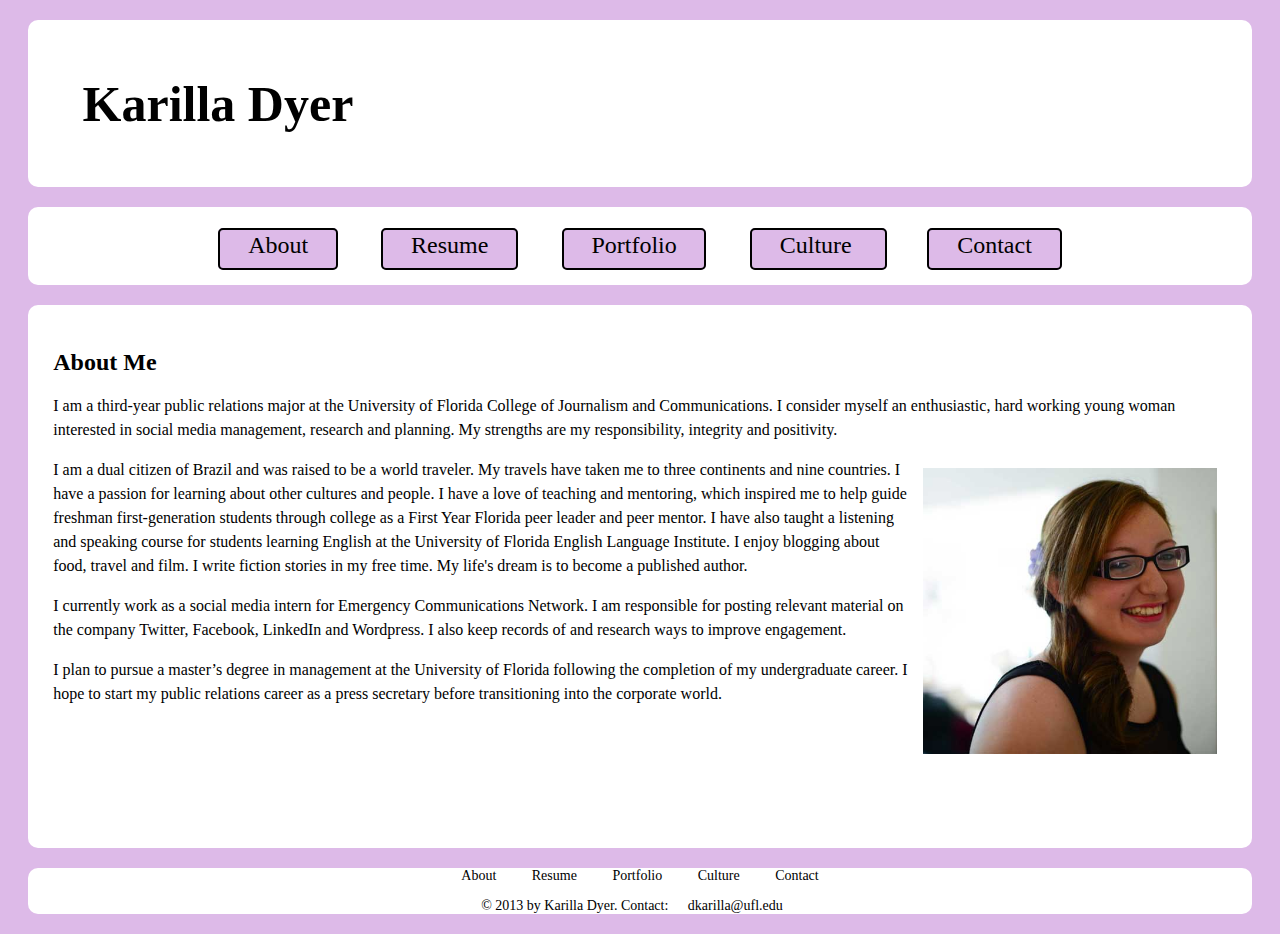
<file: index.html>
<!DOCTYPE html>
<html>
    <head>
        <title>Karilla Dyer</title>
        <meta charset="utf-8" />
        <link rel="stylesheet" href="css/index.css"/>
    </head>
    <body>
        <header>
            <h1>Karilla Dyer</h1>
        </header>
        <nav>
            <span><a href= "index.html">About</a></span>
            <span><a href= "resume.html"> Resume</a></span>
           <span><a href= "portfolio.html">Portfolio</a></span>
            <span><a href= "brazilianfood.html"> Culture </a></span>
            <span><a href= "contact.html"> Contact</a></span>
            
    
        </nav>
        
        <article>
            <h2>About Me</h2>
            <p>I am a third-year public relations major at the University of Florida College of Journalism and Communications. I consider myself an enthusiastic, hard working young woman interested in social media management, research and planning. My strengths are my responsibility, integrity and positivity.</p>
        <p><img src="img/karilla.jpg" width="25%" title="you got it, dude" alt="Karilla Dyer" /></p>
            <p>I am a dual citizen of Brazil and was raised to be a world traveler. My travels have taken me to three continents and nine countries. I have a passion for learning about other cultures and people. I have a love of teaching and mentoring, which inspired me to help guide freshman first-generation students through college as a First Year Florida peer leader and peer mentor. I have also taught a listening and speaking course for students learning English at the University of Florida English Language Institute. I enjoy blogging about food, travel and film. I write fiction stories in my free time. My life's dream is to become a published author. </p>
            <p>I currently work as a social media intern for Emergency Communications Network. I am responsible for posting relevant material on the company Twitter, Facebook, LinkedIn and Wordpress. I also keep records of and research ways to improve engagement.</p>
            <p>I plan to pursue a master’s degree in management at the University of Florida following the completion of my undergraduate career. I hope to start my public relations career as a press secretary before transitioning into the corporate world. </p>
        </article>
        <footer>
            
            <a href= "index.html">About</a>
            <a href= "resume.html"> Resume</a>
            <a href= "portfolio.html">Portfolio</a>
            <a href= "brazilianfood.html"> Culture</a>
            <a href= "contact.html"> Contact</a>
            
       
           <p class="footer">&copy; 2013 by Karilla Dyer. 
Contact: <a href="mailto:dkarilla@ufl.edu">
dkarilla@ufl.edu</a></p>
            
        
          
        </footer>
    </body>
</html>
</file>
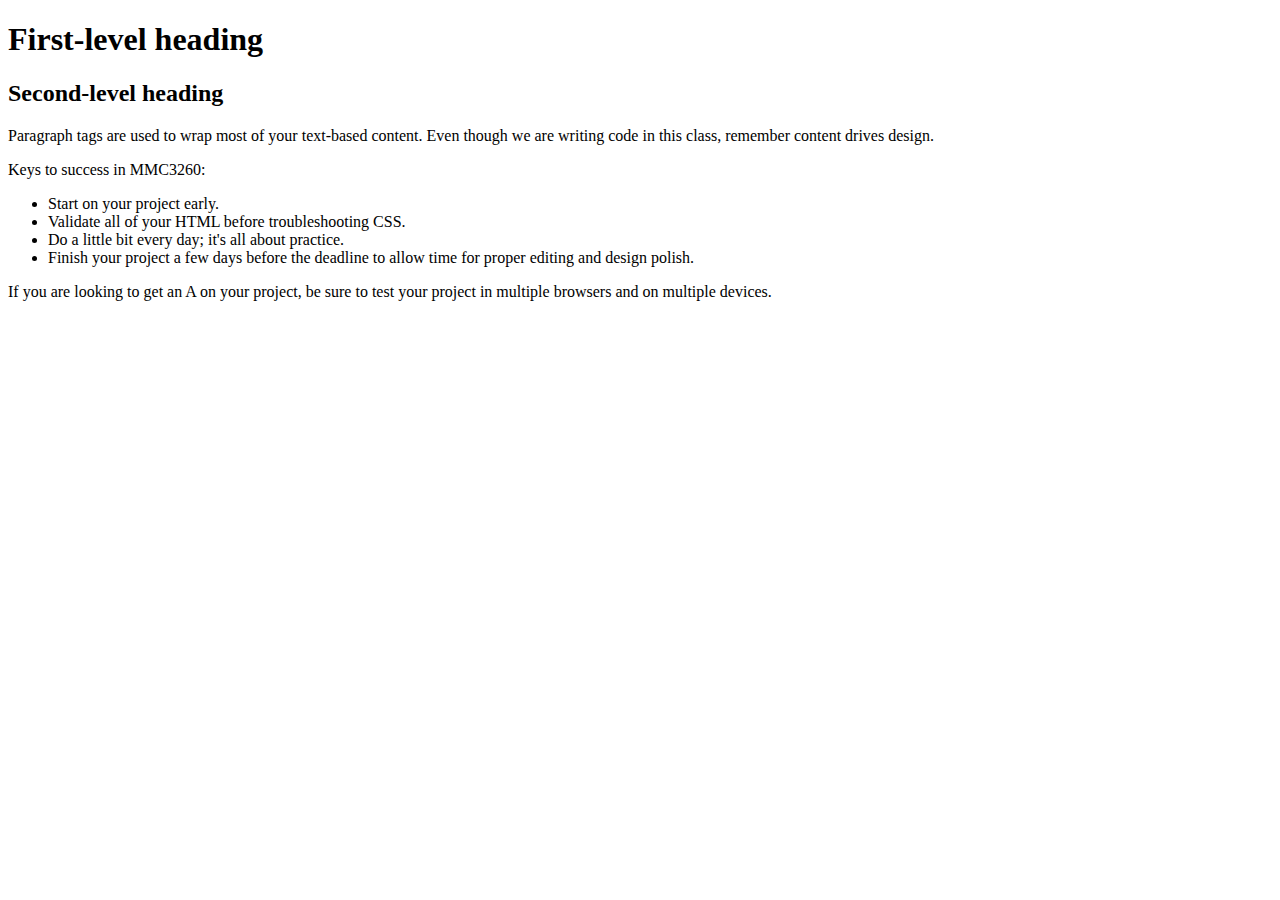
<file: 1-html-quick-fix.html>
<!DOCTYPE html>
<html>

    <head>
        <title>Exercise 1: HTML quick fix</title>
        <meta charset="UTF-8">
    </head>

    <body>
        <h1>First-level heading</h1>
        <h2>Second-level heading</h2>
        <p>Paragraph tags are used to wrap most of your text-based content. Even though we are writing code in this class, remember content drives design.
        <p>Keys to success in MMC3260:</p>
        <ul>
            <li>Start on your project early.</li>
            <li>Validate all of your HTML before troubleshooting CSS.</li>
            <li>Do a little bit every day; it's all about practice.</li>
            <li>Finish your project a few days before the deadline to allow time for proper editing and design polish.</li>
        </ul>
        <p>If you are looking to get an A on your project, be sure to test your project in multiple browsers and on multiple devices.</p>
    </body>

</html>
</file>
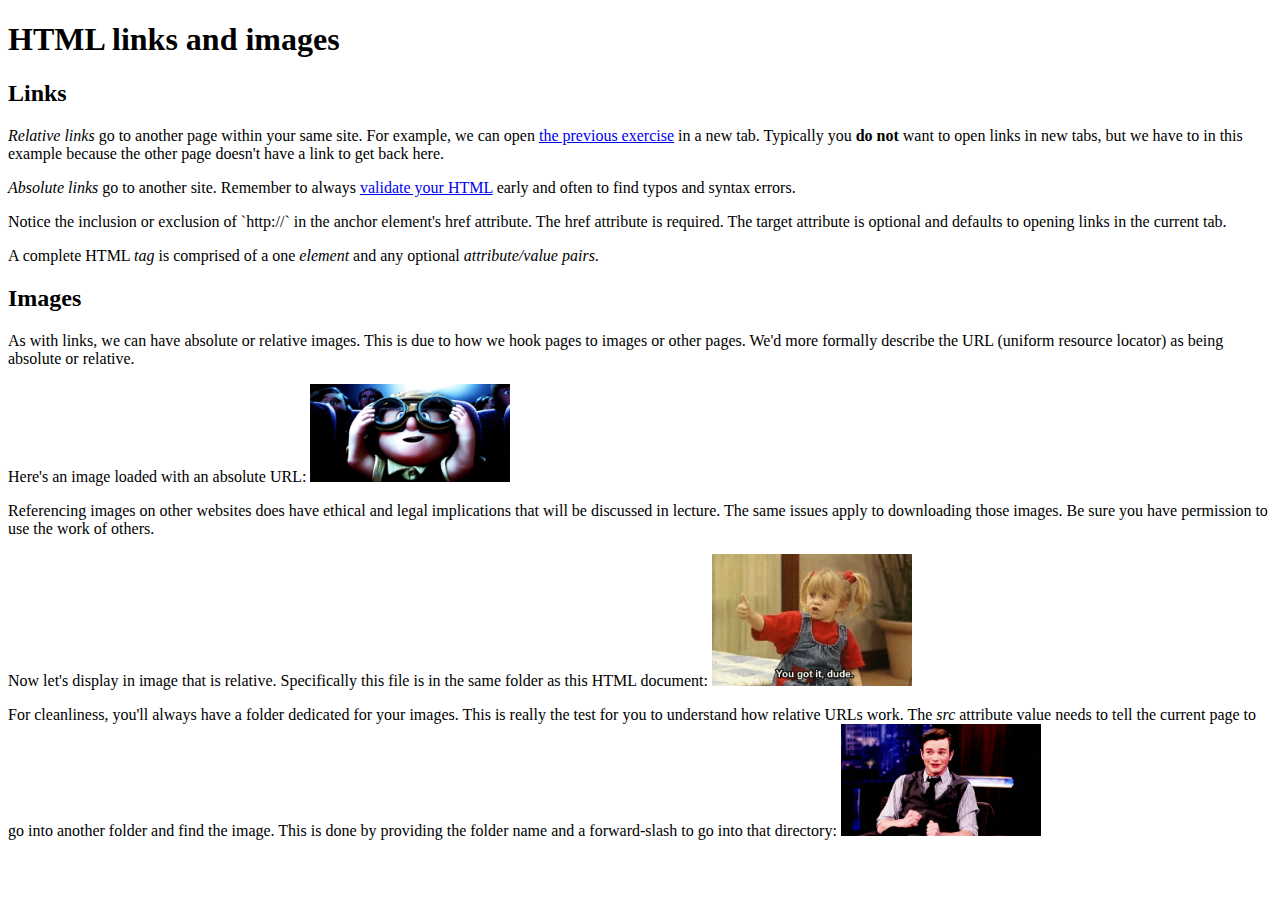
<file: 2-html-links-and-images.html>
<!DOCTYPE html>
<html>

    <head>
        <title>Exercise 2: HTML links and images</title>
        <meta charset="UTF-8">
    </head>

    <body>

        <!-- This is an HTML comment and will not be displayed. -->
        <h1>HTML links and images</h1>
        
        <!-- Use comments to remind yourself of what you did and why. -->
        <h2>Links</h2>
        <p><em>Relative links</em> go to another page within your same site. For example, we can open <a href="http://1-html-quick-fix.html" target="_blank">the previous exercise</a> in a new tab. Typically you <strong>do not</strong> want to open links in new tabs, but we have to in this example because the other page doesn't have a link to get back here.</p>
        <p><em>Absolute links</em> go to another site. Remember to always <a href="http://validator.w3.org/#validate_by_input" target="_blank">validate your HTML</a> early and often to find typos and syntax errors.</p>
        <p>Notice the inclusion or exclusion of `http://` in the anchor element's href attribute. The href attribute is required. The target attribute is optional and defaults to opening links in the current tab.</p>
        <p>A complete HTML <em>tag</em> is comprised of a one <em>element</em> and any optional <em>attribute/value pairs</em>.</p>

        <!-- Tabs and linebreaks are ignored, so used them to make your code more readable.-->
        <h2>Images</h2>
        <p>As with links, we can have absolute or relative images. This is due to how we hook pages to images or other pages. We'd more formally describe the URL (uniform resource locator) as being absolute or relative.</p>
        <p>Here's an image loaded with an absolute URL: <img src="img/thumbsup.gif" width="200" title="thumb's up" alt="thumb's up" /></p>
        <p>Referencing images on other websites does have ethical and legal implications that will be discussed in lecture. The same issues apply to downloading those images. Be sure you have permission to use the work of others.</p>
        <p>Now let's display in image that is relative. Specifically this file is in the same folder as this HTML document: <img src="img/dude.jpg" width="200" title="you got it, dude" alt="you got it, dude" /></p>
        <p>For cleanliness, you'll always have a folder dedicated for your images. This is really the test for you to understand how relative URLs work. The <em>src</em> attribute value needs to tell the current page to go into another folder and find the image. This is done by providing the folder name and a forward-slash to go into that directory: <img src="img/yay.gif" width="200" title="yay" alt="yay" /></p>

    </body>

</html>
</file>
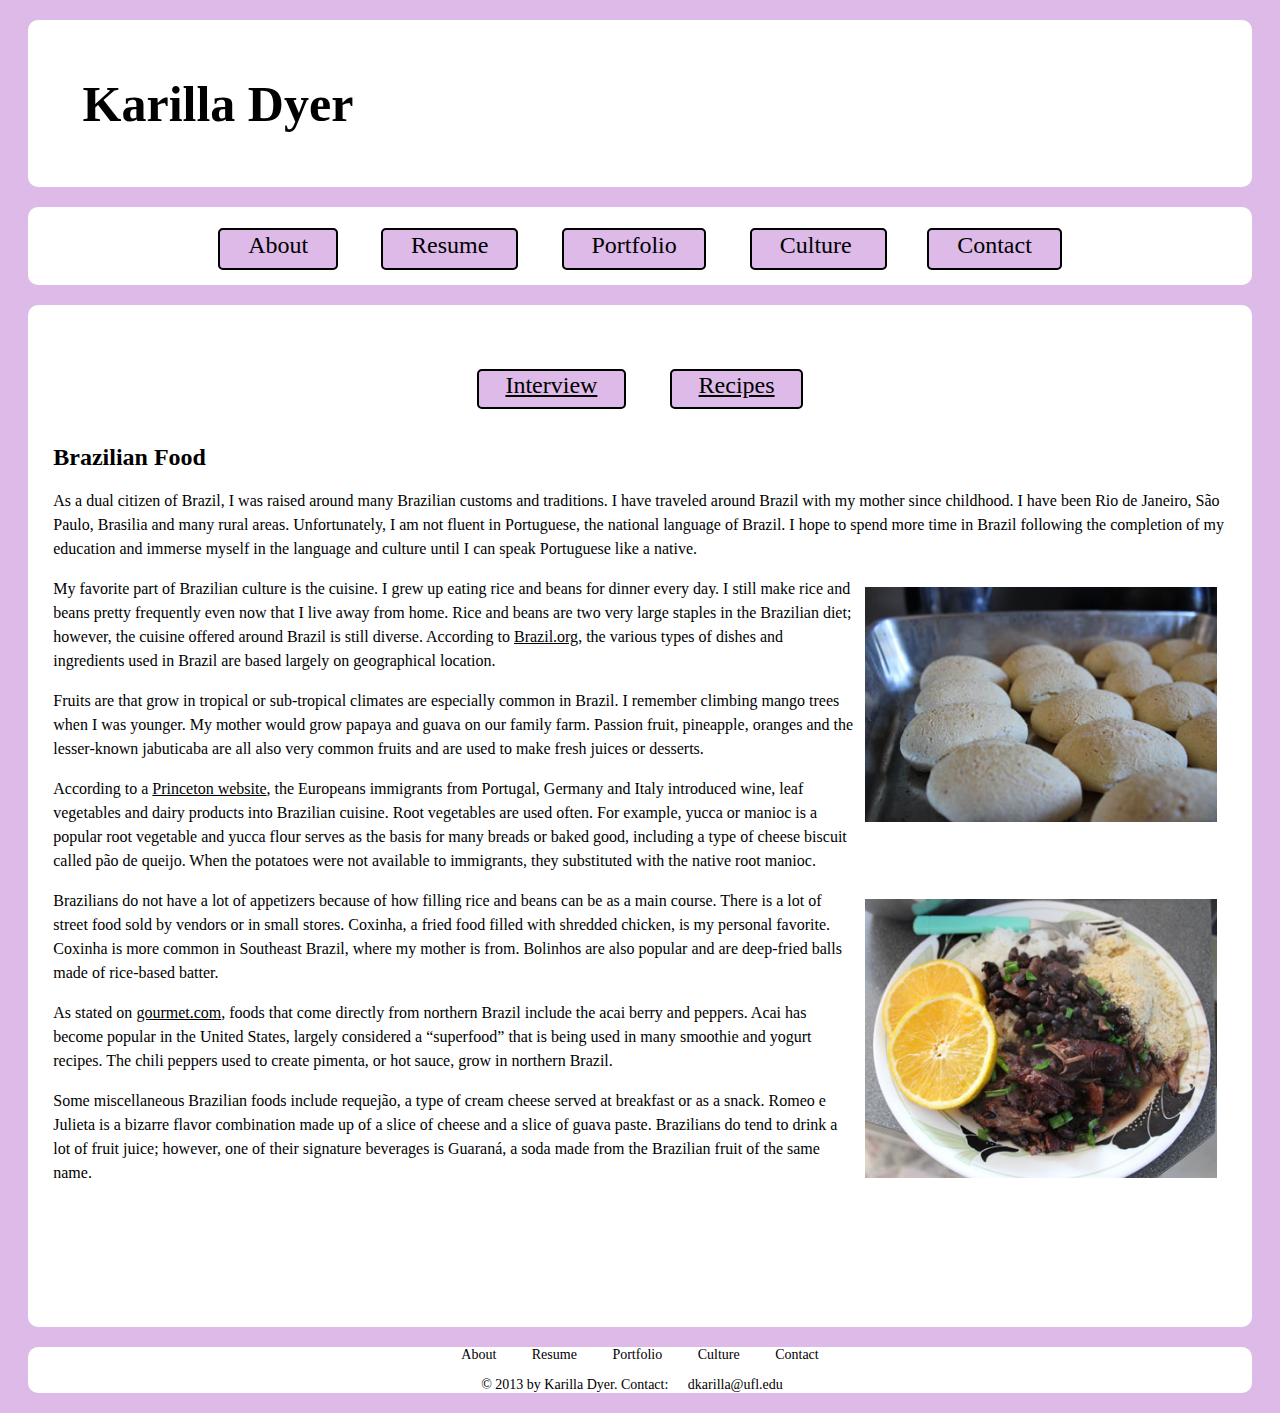
<file: brazilianfood.html>
<!DOCTYPE html>
<html>
<head>
<title>Karilla Dyer</title>
<meta charset="utf-8" />
<link rel="stylesheet" href="css/index.css" />
</head>

    <body>

        <header>
<h1>Karilla Dyer</h1>
</header>
    
  <nav>
            <span><a href= "index.html">About</a></span>
            <span><a href= "resume.html"> Resume</a></span>
           <span><a href= "portfolio.html">Portfolio</a></span>
            <span><a href= "brazilianfood.html"> Culture </a></span>
            <span><a href= "contact.html">Contact</a></span>
          
            
    
        </nav>
           
       
<article>
    

<nav> 
                       <span><a href="interview.html">Interview</a></span>
                      <span><a href="recipes.html">Recipes</a></span>
                    
    </nav>
    <h2>Brazilian Food</h2>
 
    	<p>As a dual citizen of Brazil, I was raised around many Brazilian customs and traditions. I have traveled around Brazil with my mother since childhood. I have been Rio de Janeiro, São Paulo, Brasilia and many rural areas. Unfortunately, I am not fluent in Portuguese, the national language of Brazil. I hope to spend more time in Brazil following the completion of my education and immerse myself in the language and culture until I can speak Portuguese like a native. </p>
    <p><img src="img/pao.JPG" width="30%" title="biscuit" alt="Karilla Dyer"/></p>
	<p>My favorite part of Brazilian culture is the cuisine. I grew up eating rice and beans for dinner every day. I still make rice and beans pretty frequently even now that I live away from home. Rice and beans are two very large staples in the Brazilian diet; however, the cuisine offered around Brazil is still diverse. According to <a href="http://www.brazil.org.za/brazil-cuisine.html#.Up1LJZNetmE" target="_blank">Brazil.org</a>, the various types of dishes and ingredients used in Brazil are based largely on geographical location.  </p>
   
	<p>Fruits are that grow in tropical or sub-tropical climates are especially common in Brazil. I remember climbing mango trees when I was younger. My mother would grow papaya and guava on our family farm. Passion fruit, pineapple, oranges and the lesser-known jabuticaba are all also very common fruits and are used to make fresh juices or desserts.  </p>
	<p>According to a <a href="http://www.princeton.edu/~achaney/tmve/wiki100k/docs/Cuisine_of_Brazil.html" target="_blank">Princeton website</a>, the Europeans immigrants from Portugal, Germany and Italy introduced wine, leaf vegetables and dairy products into Brazilian cuisine. Root vegetables are used often. For example, yucca or manioc is a popular root vegetable and yucca flour serves as the basis for many breads or baked good, including a type of cheese biscuit called pão de queijo. When the potatoes were not available to immigrants, they substituted with the native root manioc.</p> 
     <p><img src="img/fei.JPG" width="30%" title="feijoada" alt="Karilla Dyer" /></p>
	<p>Brazilians do not have a lot of appetizers because of how filling rice and beans can be as a main course. There is a lot of street food sold by vendors or in small stores. Coxinha, a fried food filled with shredded chicken, is my personal favorite. Coxinha is more common in Southeast Brazil, where my mother is from. Bolinhos are also popular and are deep-fried balls made of rice-based batter. </p>
    <p>As stated on <a href="http://www.gourmet.com/food/gourmetlive/2012/091912/regional-brazilian-cuisine" target="_blank">gourmet.com</a>, foods that come directly from northern Brazil include the acai berry and peppers. Acai has become popular in the United States, largely considered a “superfood” that is being used in many smoothie and yogurt recipes. The chili peppers used to create pimenta, or hot sauce, grow in northern Brazil.</p>
	<p>Some miscellaneous Brazilian foods include requejão, a type of cream cheese served at breakfast or as a snack. Romeo e Julieta is a bizarre flavor combination made up of a slice of cheese and a slice of guava paste. Brazilians do tend to drink a lot of fruit juice; however, one of their signature beverages is Guaraná, a soda made from the Brazilian fruit of the same name. </p>

        
    </article>
        
    

        
        <footer>
            
    <a href= "index.html">About</a>
            <a href= "resume.html"> Resume</a>
            <a href= "portfolio.html">Portfolio</a>
            <a href= "brazilianfood.html"> Culture</a>
            <a href= "contact.html"> Contact</a>
    <p class="footer">&copy; 2013 by Karilla Dyer. 
Contact: <a href="mailto:dkarilla@ufl.edu"> dkarilla@ufl.edu</a></p>
</footer>

    </body>
</html>
</file>
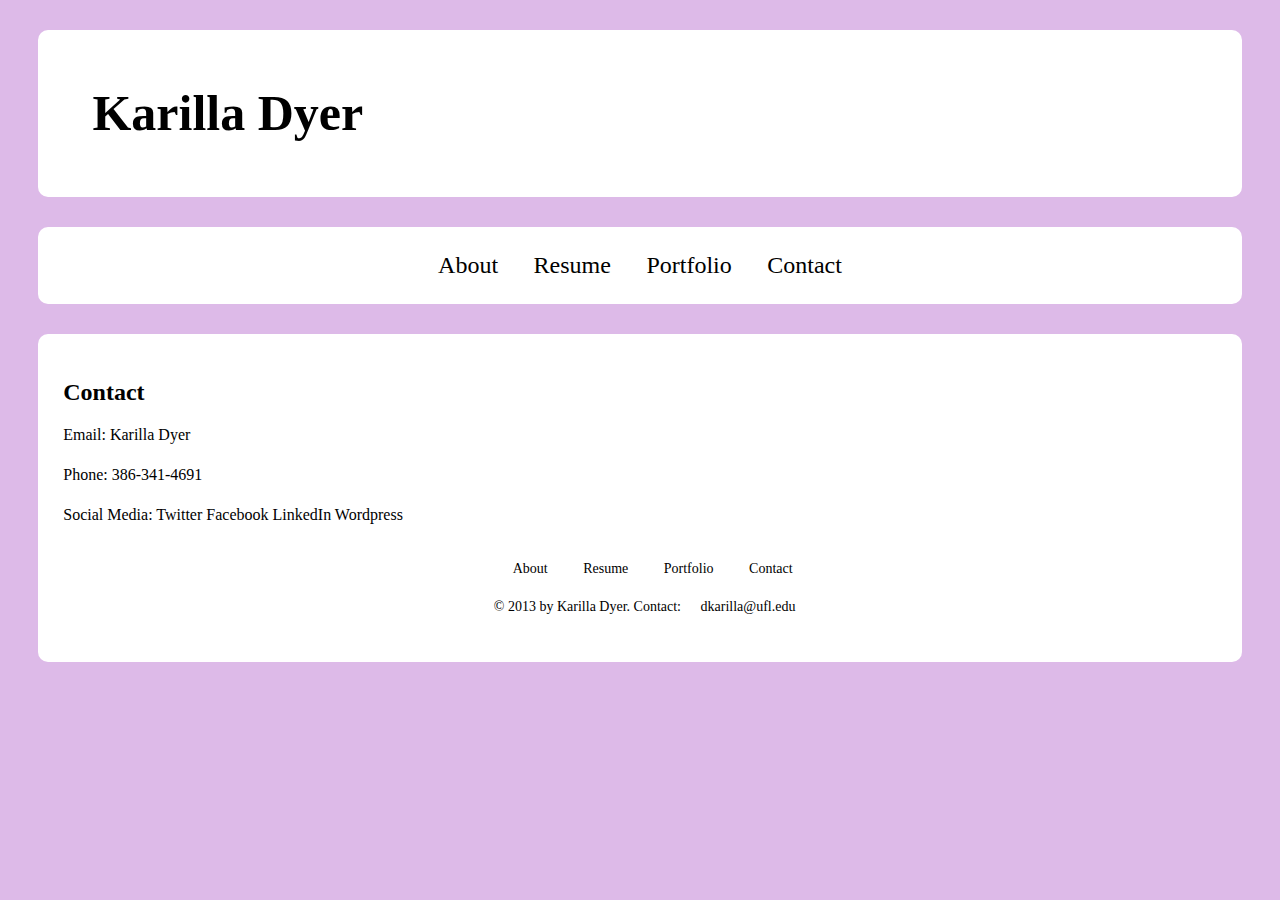
<file: Contact.html>
<!DOCTYPE html>
<html>
<head>
<title>MMC 3260/5015: Your Digital Life</title>
<meta charset="utf-8" />
<link rel="stylesheet" href="css/contact.css" />
</head>

    <body>

        <header>
<h1>Karilla Dyer</h1>
</header>
<nav>
     <a href= "index.html">About</a>
            <a href= "Resume.html"> Resume</a>
            <a href= "Portfolio.html">Portfolio</a>
            <a href= "Contact.html"> Contact</a>
</nav>
<article>
    <h2>Contact</h2>
  
    <p>Email: <a href="mailto:dkarilla@ufl.edu"> Karilla Dyer </a></p>
    
    <a>
    <p>Phone: 386-341-4691</p></a>
    <a><p>Social Media: 
        <a href="https://twitter.com/KarillaD">Twitter</a>
<a href="https://www.facebook.com/karilla.dyer">Facebook</a>
        <a href="http://www.linkedin.com/in/karilladyer">LinkedIn</a>
        <a href="http://prcampaigngator.wordpress.com/"> Wordpress</a>

        
        
        <footer>
    <a href= "index.html">About</a>
            <a href= "Resume.html"> Resume</a>
            <a href= "Portfolio.html">Portfolio</a>
            <a href= "Contact.html"> Contact</a>
    <p class="footer">&copy; 2013 by Karilla Dyer. 
Contact: <a href="mailto:dkarilla@ufl.edu"> dkarilla@ufl.edu</a></p>
</footer>

    </body>
</html>
</file>
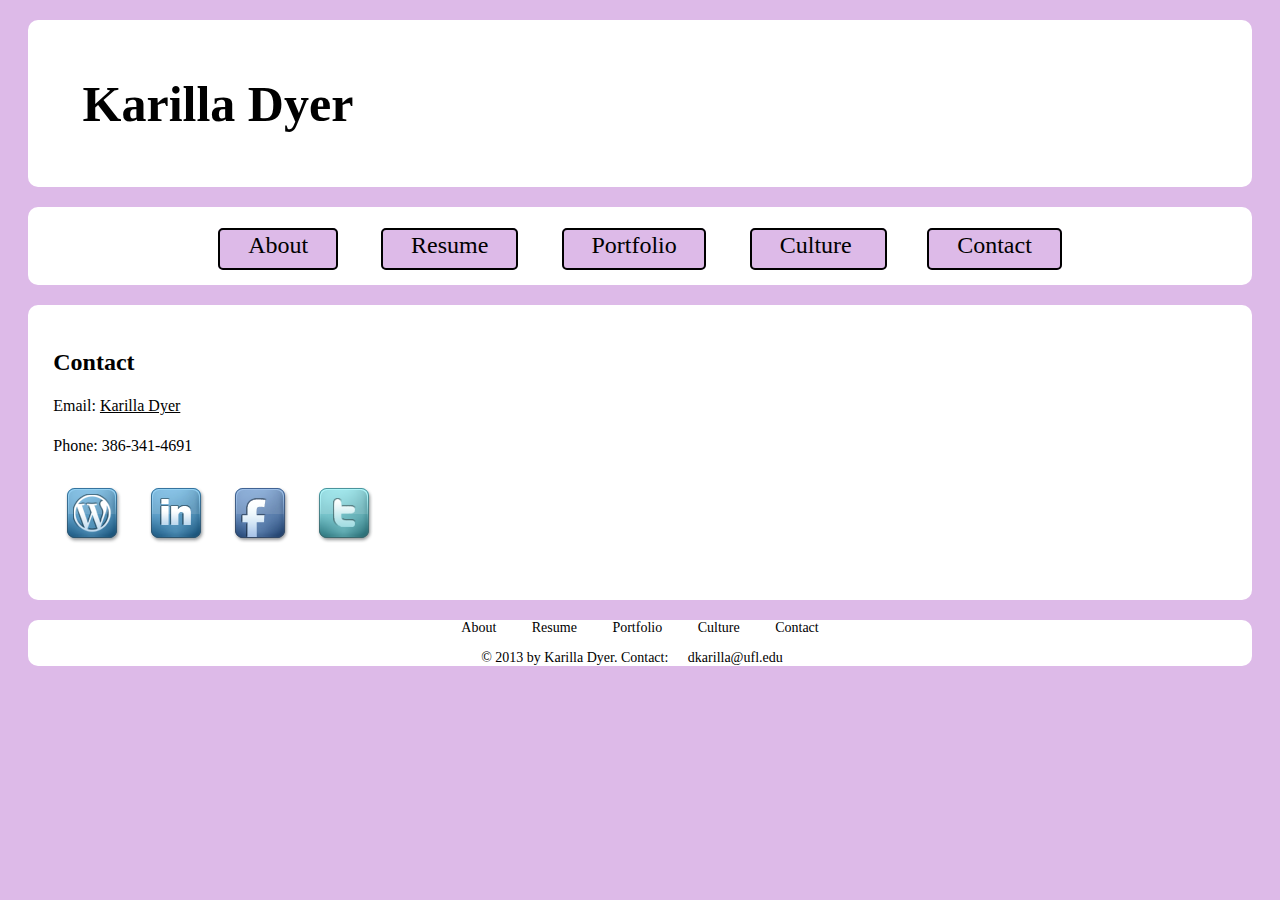
<file: contact.html>
<!DOCTYPE html>
<html>
<head>
<title>Karilla Dyer</title>
<meta charset="utf-8" />
<link rel="stylesheet" href="css/index.css" />
</head>

    <body>

        <header>
<h1>Karilla Dyer</h1>
</header>
  <nav>
            <span><a href= "index.html">About</a></span>
            <span><a href= "resume.html"> Resume</a></span>
           <span><a href= "portfolio.html">Portfolio</a></span>
            <span><a href= "brazilianfood.html"> Culture </a></span>
            <span><a href= "contact.html"> Contact</a></span>
           
    
        </nav>
        
<article>
    <h2>Contact</h2>

      <p>Email: <a href="mailto:dkarilla@ufl.edu"> Karilla Dyer </a></p>
    
   
    <p>Phone: 386-341-4691</p>
    
      
         <div class="social">
             <a href="https://twitter.com/KarillaD" target="_blank"><img src="img/twitter.png" title="Twitter" alt="Karilla Dyer"/></a>
             <a href="https://www.facebook.com/karilla.dyer" target="_blank"><img src="img/facebook.png" title="Facebook" alt="Karilla Dyer" /></a>
             <a href="http://www.linkedin.com/in/karilladyer" target="_blank"><img src="img/linkedin.png" title="Linkedin" alt="Karilla Dyer" /></a>
             <a href="http://prcampaigngator.wordpress.com/" target="_blank"><img src="img/wordpress.png" title="Wordpress" alt="Karilla Dyer"/></a>
            
        </div>
    
  
        
    </article>
        
    

        
        <footer>
            
    <a href= "index.html">About</a>
            <a href= "resume.html"> Resume</a>
            <a href= "portfolio.html">Portfolio</a>
            <a href= "brazilianfood.html"> Culture</a>
            <a href= "contact.html"> Contact</a>
    <p class="footer">&copy; 2013 by Karilla Dyer. 
Contact: <a href="mailto:dkarilla@ufl.edu"> dkarilla@ufl.edu</a></p>
</footer>

    </body>
</html>
</file>
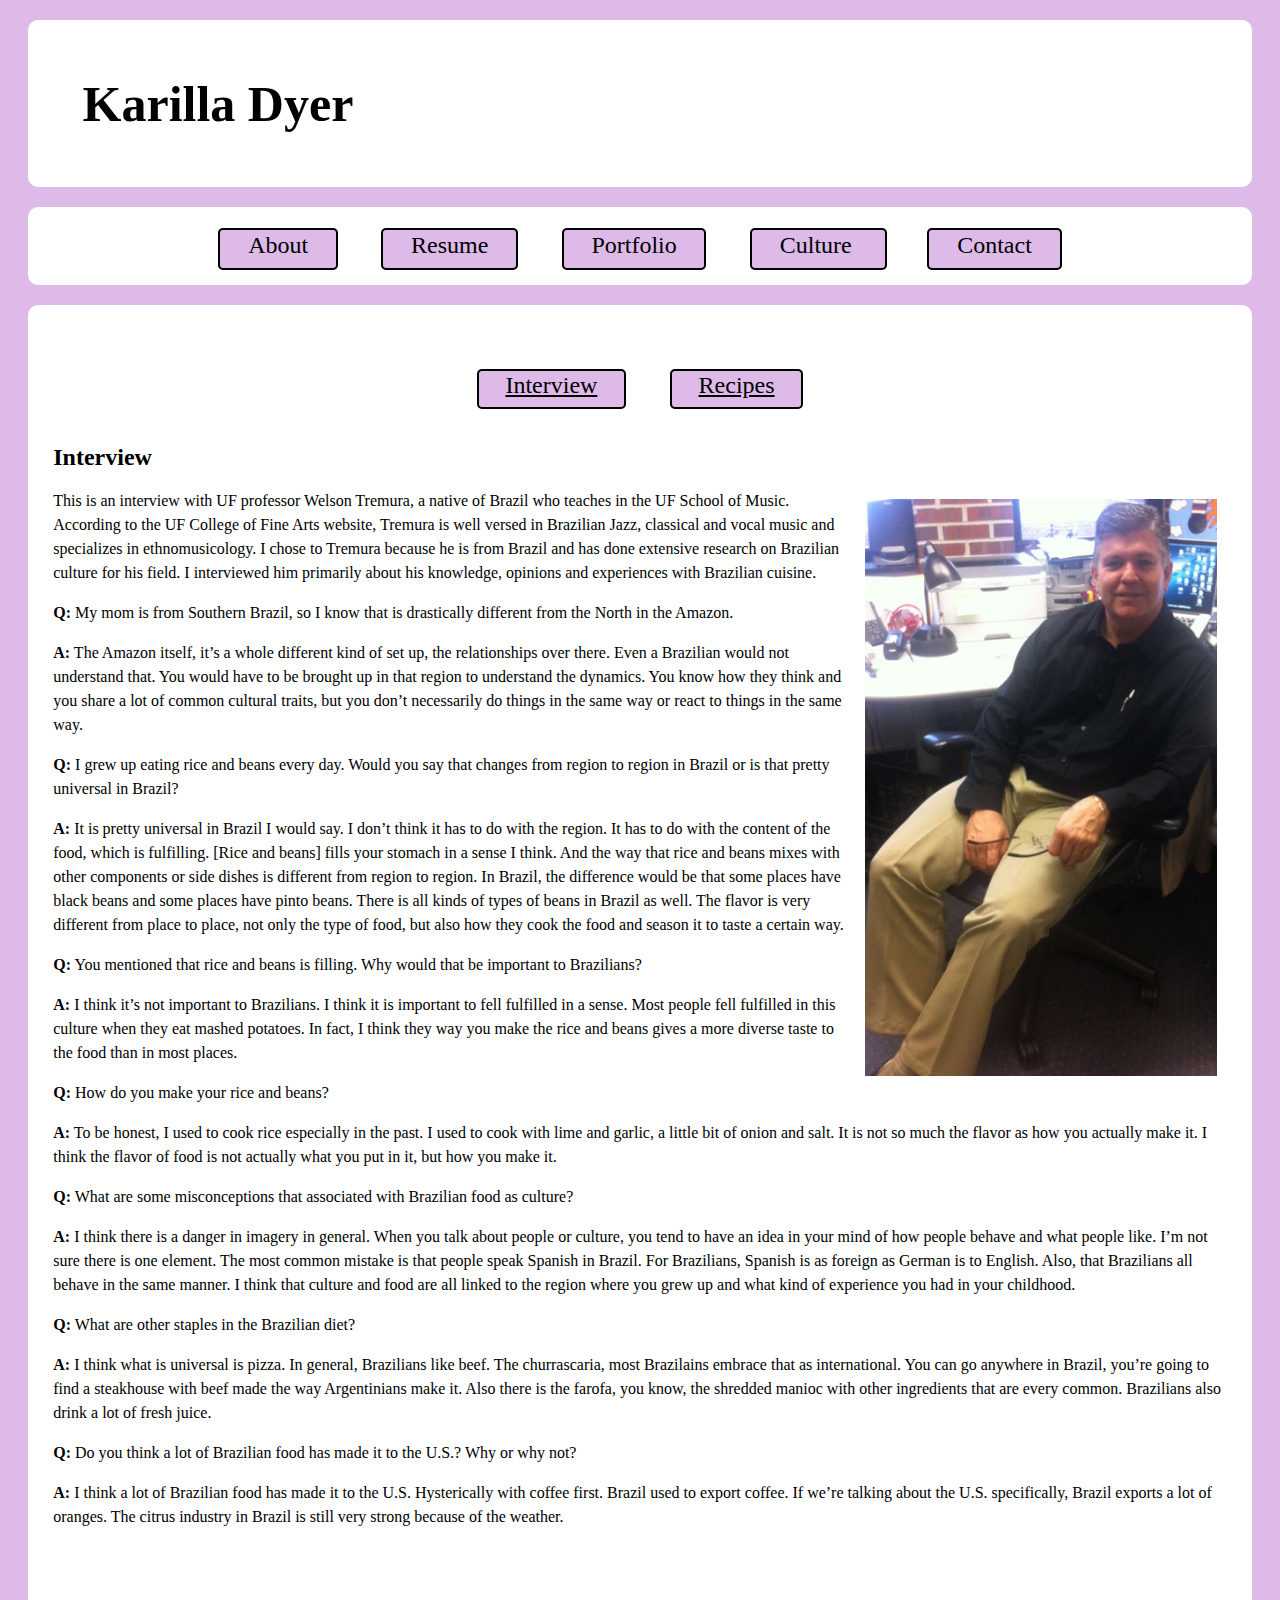
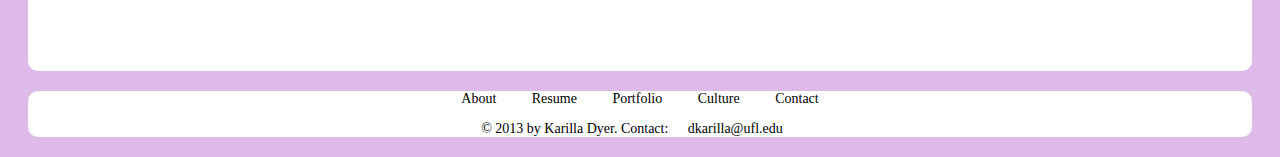
<file: interview.html>
<!DOCTYPE html>
<html>
<head>
<title>Karilla Dyer</title>
<meta charset="utf-8" />
<link rel="stylesheet" href="css/index.css" />
</head>

    <body>

        <header>
<h1>Karilla Dyer</h1>
</header>
    
  <nav>
            <span><a href= "index.html">About</a></span>
            <span><a href= "resume.html"> Resume</a></span>
           <span><a href= "portfolio.html">Portfolio</a></span>
            <span><a href= "brazilianfood.html"> Culture </a></span>
            <span><a href= "contact.html">Contact</a></span>
          
            
    
        </nav>
           
       
<article>
    

<nav> 
                       <span><a href="interview.html">Interview</a></span>
                      <span><a href="recipes.html">Recipes</a></span>
                    
    </nav>
    <h2>Interview</h2>
    <p><img src="img/interview.jpg" width="30%" title="you got it, dude" alt="Karilla Dyer"/></p>
 <p>
This is an interview with UF professor Welson Tremura, a native of Brazil who teaches in the UF School of Music. According to the UF College of Fine Arts website, Tremura is well versed in Brazilian Jazz, classical and vocal music and specializes in ethnomusicology. I chose to Tremura because he is from Brazil and has done extensive research on Brazilian culture for his field. I interviewed him primarily about his knowledge, opinions and experiences with Brazilian cuisine. 
</p>
    
   <p> <strong>Q:</strong> My mom is from Southern Brazil, so I know that is drastically different from the North in the Amazon.</p>

<p><strong>A:</strong> The Amazon itself, it’s a whole different kind of set up, the relationships over there. Even a Brazilian would not understand that. You would have to be brought up in that region to understand the dynamics. You know how they think and you share a lot of common cultural traits, but you don’t necessarily do things in the same way or react to things in the same way.</p>

<p><strong>Q:</strong> I grew up eating rice and beans every day. Would you say that changes from region to region in Brazil or is that pretty universal in Brazil? </p>

<p><strong>A:</strong> It is pretty universal in Brazil I would say. I don’t think it has to do with the region. It has to do with the content of the food, which is fulfilling. [Rice and beans] fills your stomach in a sense I think. And the way that rice and beans mixes with other components or side dishes is different from region to region. In Brazil, the difference would be that some places have black beans and some places have pinto beans. There is all kinds of types of beans in Brazil as well. The flavor is very different from place to place, not only the type of food, but also how they cook the food and season it to taste a certain way. </p>

<p><strong>Q:</strong> You mentioned that rice and beans is filling. Why would that be important to Brazilians? </p>

<p><strong>A:</strong> I think it’s not important to Brazilians. I think it is important to fell fulfilled in a sense. Most people fell fulfilled in this culture when they eat mashed potatoes. In fact, I think they way you make the rice and beans gives a more diverse taste to the food than in most places. </p>

<p><strong>Q:</strong>  How do you make your rice and beans? </p>

<p><strong>A:</strong> To be honest, I used to cook rice especially in the past. I used to cook with lime and garlic, a little bit of onion and salt. It is not so much the flavor as how you actually make it. I think the flavor of food is not actually what you put in it, but how you make it. </p>

<p><strong>Q:</strong> What are some misconceptions that associated with Brazilian food as culture? </p>

<p><strong>A:</strong> I think there is a danger in imagery in general. When you talk about people or culture, you tend to have an idea in your mind of how people behave and what people like. I’m not sure there is one element. The most common mistake is that people speak Spanish in Brazil. For Brazilians, Spanish is as foreign as German is to English. Also, that Brazilians all behave in the same manner. I think that culture and food are all linked to the region where you grew up and what kind of experience you had in your childhood. </p>

<p><strong>Q:</strong> What are other staples in the Brazilian diet? </p>

<p><strong>A:</strong> I think what is universal is pizza. In general, Brazilians like beef. The churrascaria, most Brazilains embrace that as international. You can go anywhere in Brazil, you’re going to find a steakhouse with beef made the way Argentinians make it. Also there is the farofa, you know, the shredded manioc with other ingredients that are every common. Brazilians also drink a lot of fresh juice. </p>

<p><strong>Q:</strong> Do you think a lot of Brazilian food has made it to the U.S.? Why or why not? </p>

<p><strong>A:</strong> I think a lot of Brazilian food has made it to the U.S. Hysterically with coffee first. Brazil used to export coffee. If we’re talking about the U.S. specifically, Brazil exports a lot of oranges. The citrus industry in Brazil is still very strong because of the weather. </p>

        
    </article>
        
    

        
        <footer>
            
    <a href= "index.html">About</a>
            <a href= "resume.html"> Resume</a>
            <a href= "portfolio.html">Portfolio</a>
            <a href= "brazilianfood.html"> Culture</a>
            <a href= "contact.html"> Contact</a>
    <p class="footer">&copy; 2013 by Karilla Dyer. 
Contact: <a href="mailto:dkarilla@ufl.edu"> dkarilla@ufl.edu</a></p>
</footer>

    </body>
</html>
</file>
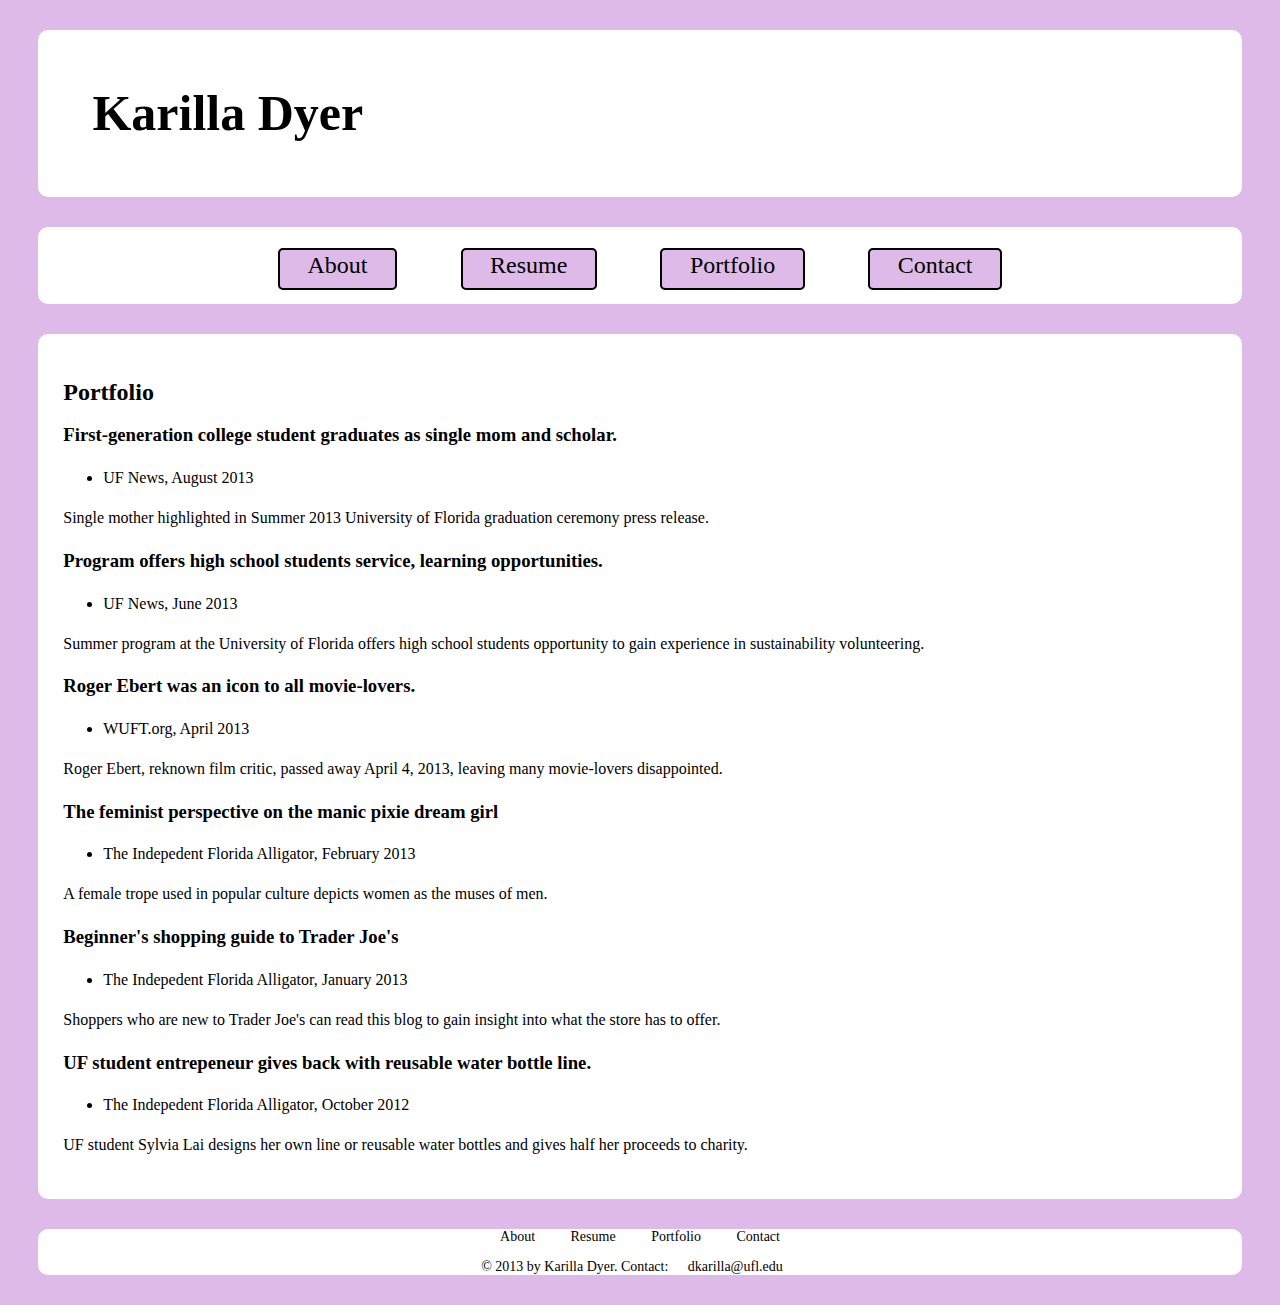
<file: portfolio.html>
<!DOCTYPE html>
<html>
<head>
<title>MMC 3260/5015: Your Digital Life</title>
<meta charset="utf-8" />
<link rel="stylesheet" href="css/portfolio.css" />
</head>
    
<body>
    
<header>
<h1>Karilla Dyer</h1>
</header>
  <nav>
            <span><a href= "index.html">About</a></span>
            <span><a href= "resume.html"> Resume</a></span>
           <span><a href= "portfolio.html">Portfolio</a></span>
            <span><a href= "contact.html"> Contact</a></span>
    
        </nav>
        
    
<article>
   <h2>Portfolio</h2>
 
    <h3><a href="http://news.ufl.edu/2013/08/05/commence-summer-13/" target="_blank"> First-generation college student graduates as single mom and scholar. </a> </h3>
    
      <ul><li> UF News, August 2013</li> </ul>
        <p>Single mother highlighted in Summer 2013 University of Florida graduation ceremony press release.</p>
    
    
    
      <h3><a href="http://news.ufl.edu/2013/06/10/summer-program/" target="_blank"> Program offers high school students service, learning opportunities. </a> </h3>
    
        <ul><li> UF News, June 2013</li></ul>
        <p>Summer program at the University of Florida offers high school students opportunity to gain experience in sustainability volunteering.</p>
    
    
    
     <h3><a href="http://www.wuft.org/theg/2013/04/11/roger-ebert-was-an-icon-to-all-movie-lovers/" target="_blank"> Roger Ebert was an icon to all movie-lovers. </a> </h3>
    
       <ul><li> WUFT.org, April 2013</li></ul> 
        <p>Roger Ebert, reknown film critic, passed away April 4, 2013, leaving many movie-lovers disappointed.</p>
    
    
    
      <h3><a href="http://www.alligator.org/blogs/thursday/swamp_cinema/article_b7c5c8e0-798f-11e2-b9a9-001a4bcf887a.html" target="_blank"> The feminist perspective on the manic pixie dream girl </a> </h3>
    
        <ul><li> The Indepedent Florida Alligator, February 2013</li></ul>
        <p>A female trope used in popular culture depicts women as the muses of men.</p>
    
    

    
    <h3><a href="http://www.alligator.org/blogs/wednesday/starving_blogger/article_7b5b0868-6aa6-11e2-a307-0019bb2963f4.html" target="_blank"> Beginner's shopping guide to Trader Joe's </a> </h3>
  
        <ul><li> The Indepedent Florida Alligator, January 2013</li></ul>
        <p>Shoppers who are new to Trader Joe's can read this blog to gain insight into what the store has to offer.</p>
    
  
    
  
    <h3><a href="http://www.alligator.org/the_avenue/lifestyle/article_7a2ce894-134e-11e2-85d8-0019bb2963f4.html" target="_blank"> UF student entrepeneur gives back with reusable water bottle line. </a> </h3>
  
       <ul><li> The Indepedent Florida Alligator, October 2012</li></ul> 
       <p> UF student Sylvia Lai designs her own line or reusable water bottles and gives half her proceeds to charity. </p>
    
  
  
    
    
   
</article>
<footer>
    <a href= "index.html">About</a>
            <a href= "resume.html"> Resume</a>
            <a href= "portfolio.html">Portfolio</a>
            <a href= "contact.html"> Contact</a>
    
   <p class="footer">&copy; 2013 by Karilla Dyer. 
Contact: <a href="mailto:dkarilla@ufl.edu">
dkarilla@ufl.edu</a></p>
</footer>
</body>
</html>
</file>
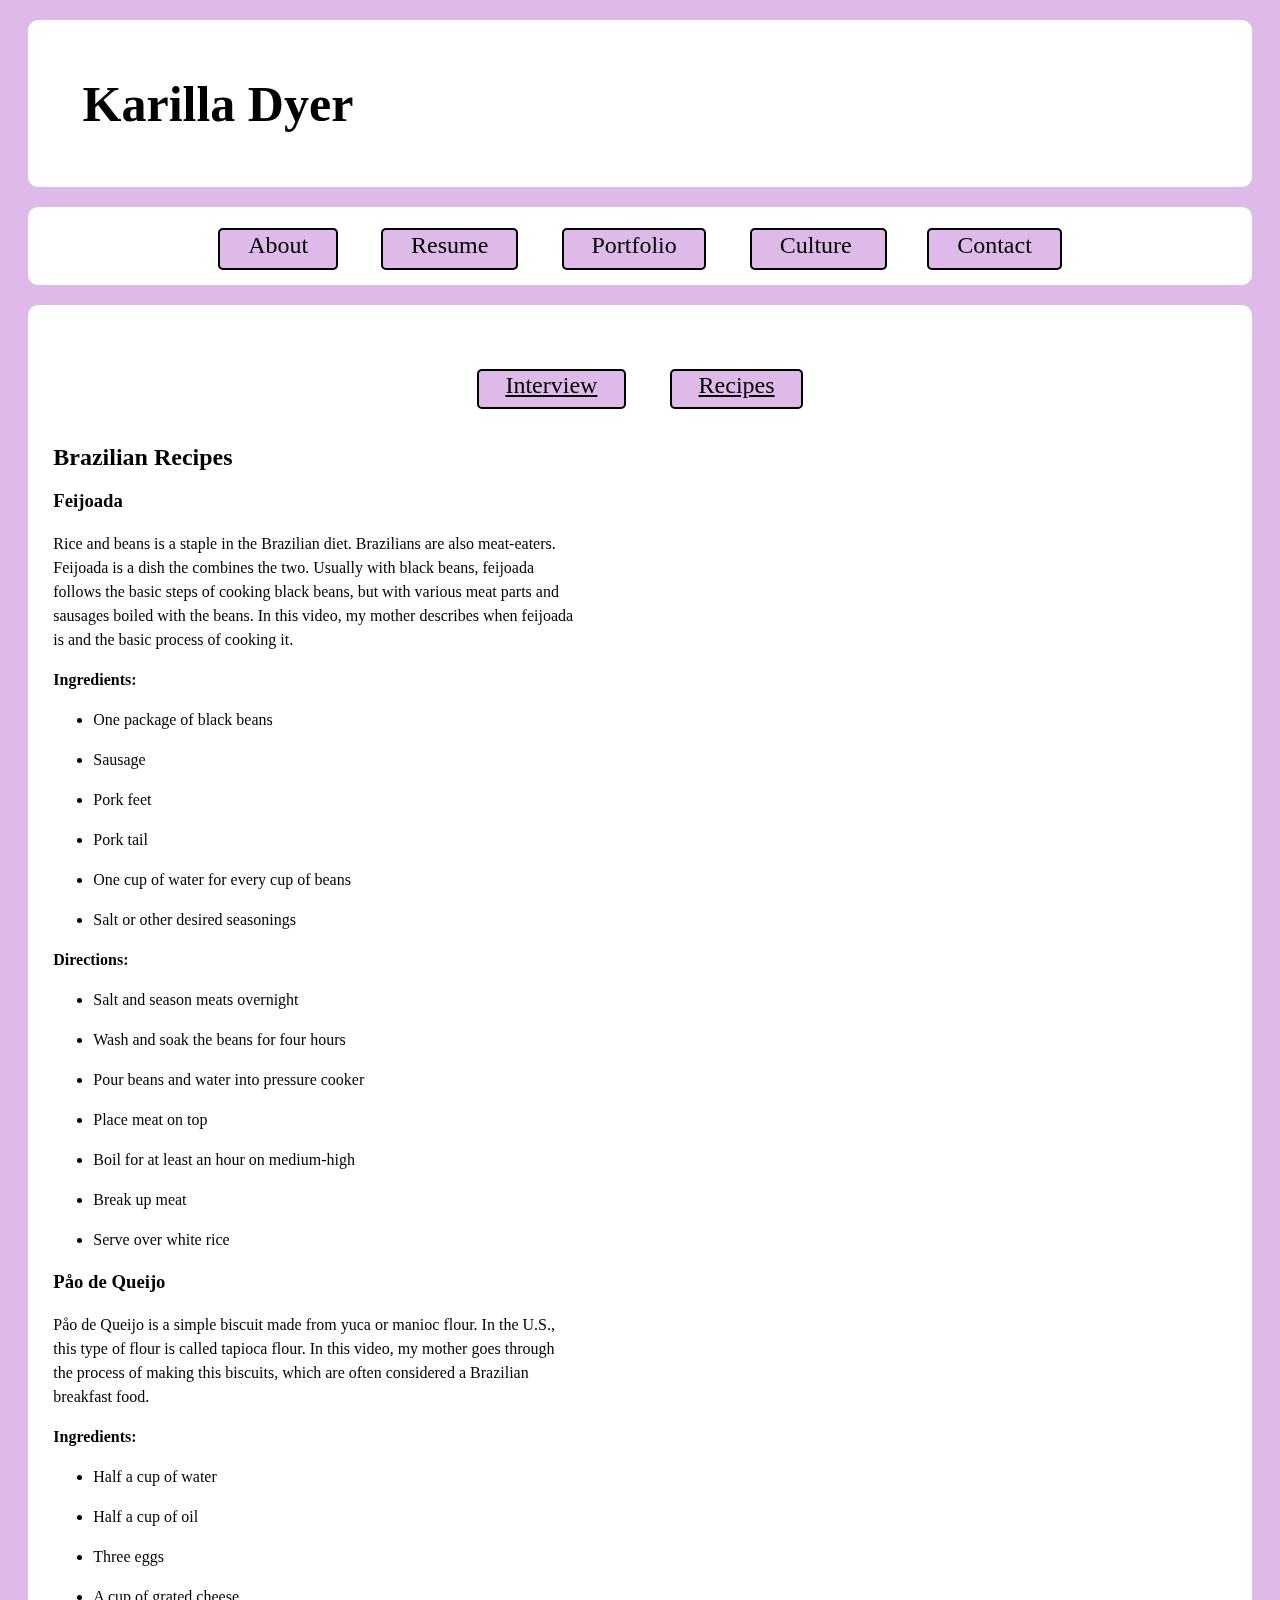
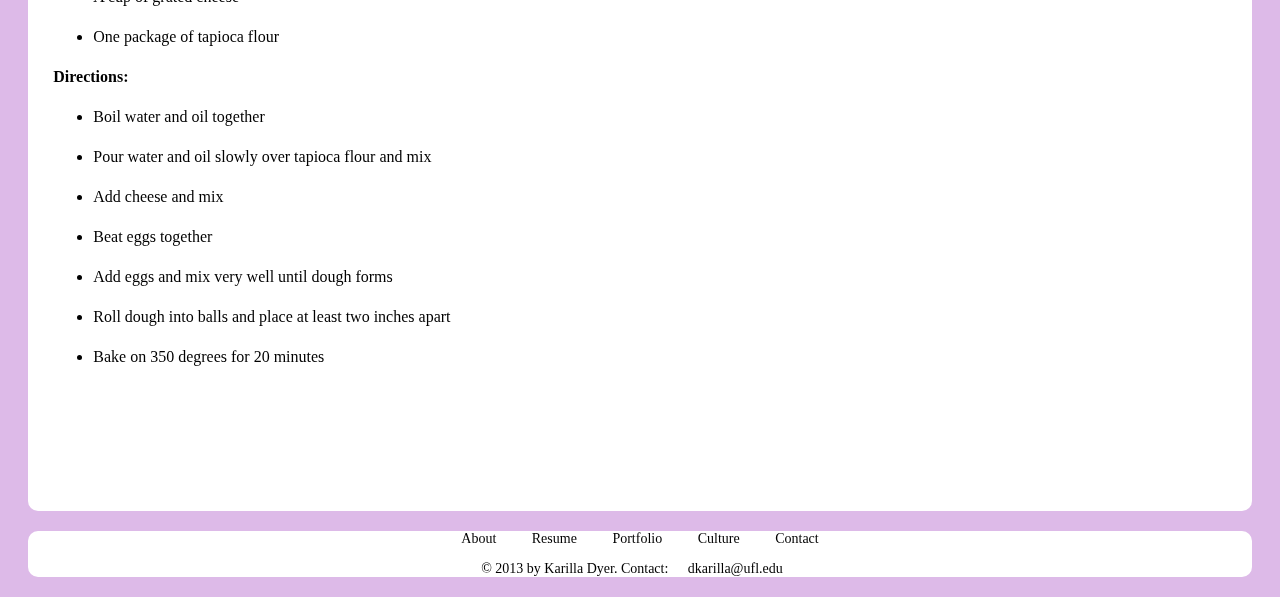
<file: recipes.html>
<!DOCTYPE html>
<html>
<head>
<title>Karilla Dyer</title>
<meta charset="utf-8" />
<link rel="stylesheet" href="css/index.css" />
</head>

    <body>

        <header>
<h1>Karilla Dyer</h1>
</header>
    
  <nav>
            <span><a href= "index.html">About</a></span>
            <span><a href= "resume.html"> Resume</a></span>
           <span><a href= "portfolio.html">Portfolio</a></span>
            <span><a href= "brazilianfood.html"> Culture </a></span>
            <span><a href= "contact.html">Contact</a></span>
          
            
    
        </nav>
           
       
<article>
    

<nav> 
                       <span><a href="interview.html">Interview</a></span>
                      <span><a href="recipes.html">Recipes</a></span>
                    
    </nav>
    <h2>Brazilian Recipes</h2>
    
     
     <div class="embed"><iframe width="640" height="360" src="http://www.youtube.com/embed/j8Uj7vWDpbo?rel=0" frameborder="0" allowfullscreen></iframe></div>
    

    <h3>Feijoada</h3>
    <p>Rice and beans is a staple in the Brazilian diet. Brazilians are also meat-eaters. Feijoada is a dish the combines the two. Usually with black beans, feijoada follows the basic steps of cooking black beans, but with various meat parts and sausages boiled with the beans. In this video, my mother describes when feijoada is and the basic process of cooking it. </p>
    
      
    <p><strong>Ingredients:</strong></p> 
<ul><li>One package of black beans </li></ul>
<ul><li>Sausage </li></ul>
<ul><li>Pork feet</li></ul>
<ul><li>Pork tail </li></ul>
<ul><li>One cup of water for every cup of beans</li></ul>
<ul><li>Salt or other desired seasonings </li></ul>

<p><strong>Directions:</strong></p>  
<ul><li>Salt and season meats overnight</li></ul>
<ul><li>Wash and soak the beans for four hours </li></ul>
<ul><li>Pour beans and water into pressure cooker </li></ul>
<ul><li>Place meat on top </li></ul>
<ul><li>Boil for at least an hour on medium-high </li></ul>
<ul><li>Break up meat </li></ul>
<ul><li>Serve over white rice</li></ul>

    
<div class="embed"><iframe width="640" height="360" src="http://www.youtube.com/embed/BzJrPjaLJV8?rel=0" frameborder="0" allowfullscreen></iframe></div>
    
 
    <h3>Påo de Queijo</h3>
    <p>Påo de Queijo is a simple biscuit made from yuca or manioc flour. In the U.S., this type of flour is called tapioca flour. In this video, my mother goes through the process of making this biscuits, which are often considered a Brazilian breakfast food.</p>
    
    <p><strong>Ingredients:</strong></p> 
<ul><li>Half a cup of water</li></ul>
<ul><li>Half a cup of oil</li></ul> 
<ul><li>Three eggs </li></ul>
<ul><li>A cup of grated cheese</li></ul>
<ul><li>One package of tapioca flour </li></ul>
    

<p><strong>Directions:</strong></p> 
<ul><li>Boil water and oil together </li></ul>
<ul><li>Pour water and oil slowly over tapioca flour and mix </li></ul>
<ul><li>Add cheese and mix </li></ul>
<ul><li>Beat eggs together </li></ul>
<ul><li>Add eggs and mix very well until dough forms </li></ul>
<ul><li>Roll dough into balls and place at least two inches apart</li></ul>
 <ul><li>Bake on 350 degrees for 20 minutes</li></ul>

        
    
  
   </article>
       
    

        <footer>
            
    <a href= "index.html">About</a>
            <a href= "resume.html"> Resume</a>
            <a href= "portfolio.html">Portfolio</a>
            <a href= "brazilianfood.html"> Culture</a>
            <a href= "contact.html"> Contact</a>
    <p class="footer">&copy; 2013 by Karilla Dyer. 
Contact: <a href="mailto:dkarilla@ufl.edu"> dkarilla@ufl.edu</a></p>
</footer>

    </body>
</html>
</file>
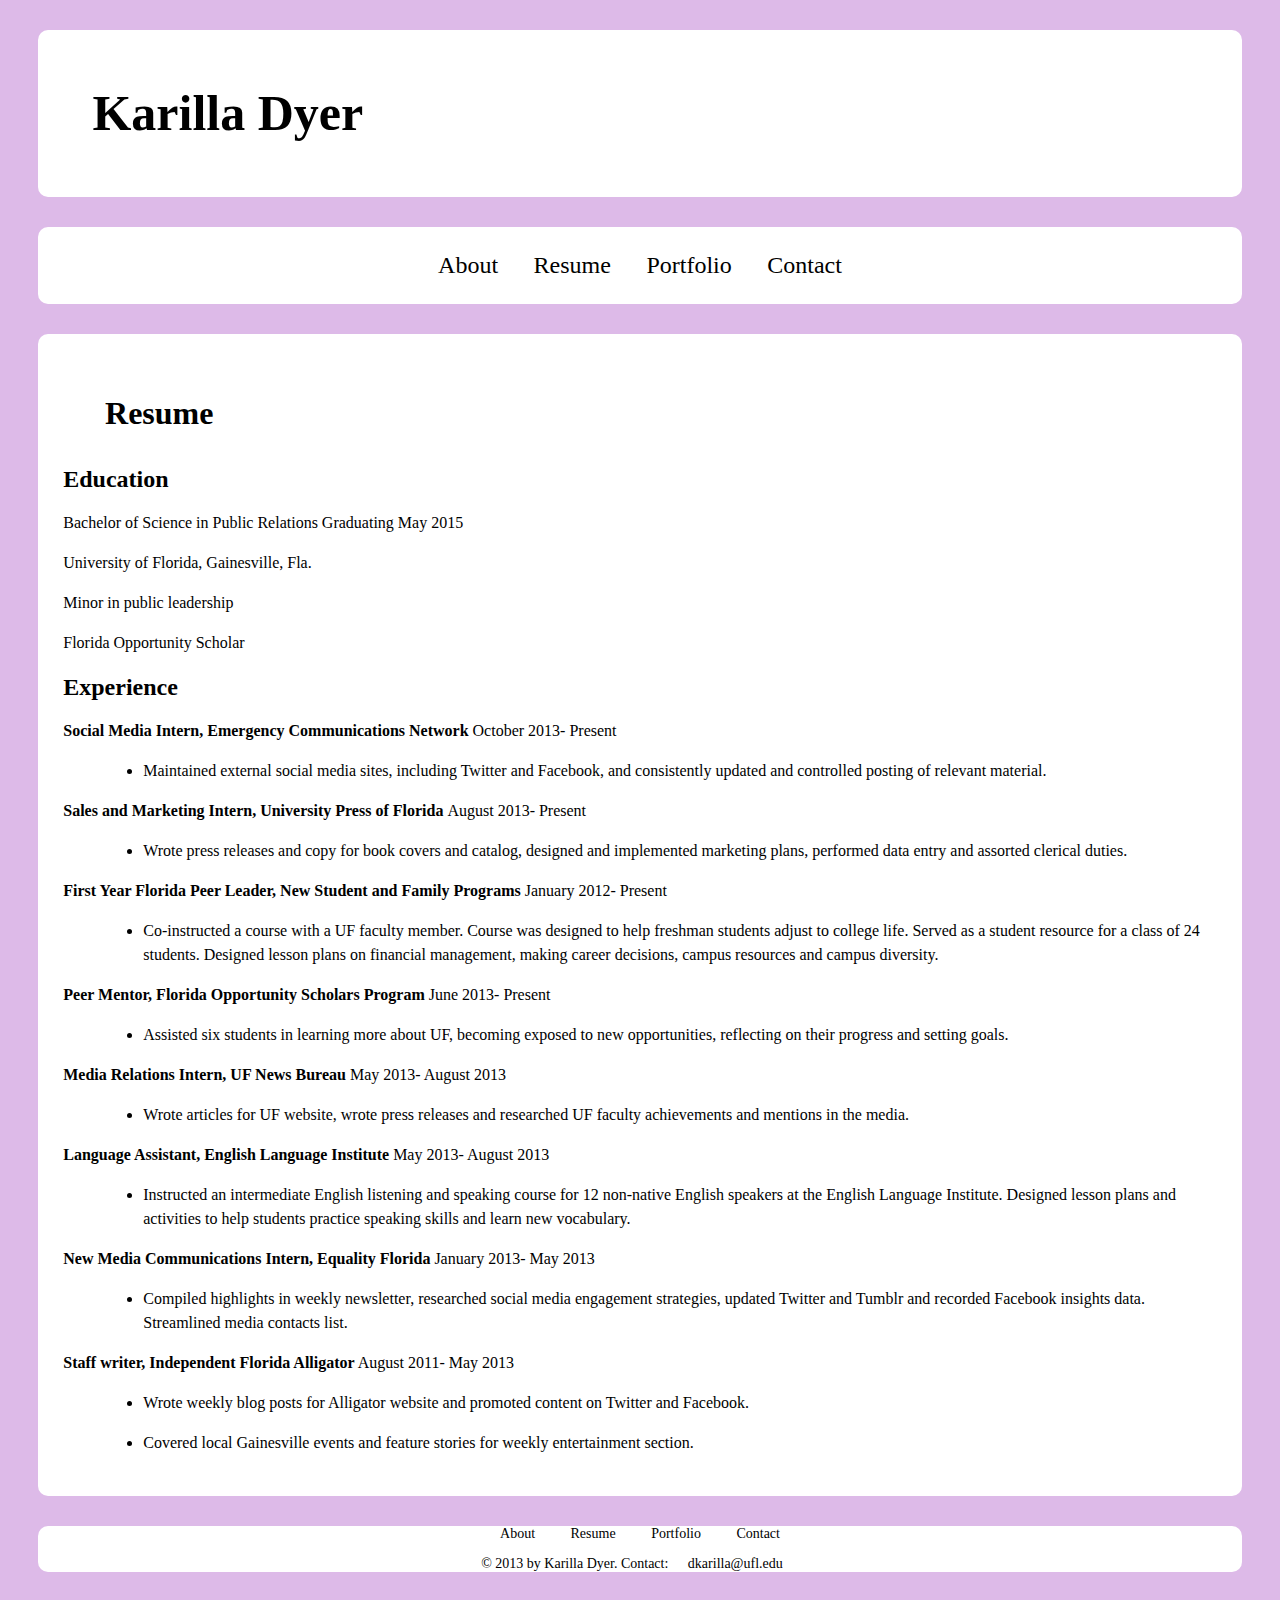
<file: Resume.html>
<!DOCTYPE html>
<html>
    <head>
        <title>MMC 3260/5015: Your Digital Life</title>
        <meta charset="utf-8" />
        <link rel="stylesheet" href="css/resume.css"/>
    </head>
    <body>
        <header> <h1>Karilla Dyer</h1>
        </header>
        <nav>
            <a href= "index.html">About</a>
            <a href= "Resume.html"> Resume</a>
            <a href= "Portfolio.html">Portfolio</a>
            <a href= "Contact.html"> Contact</a>
        </nav>
        <article>
            <h1>Resume</h1>
<h2>Education</h2>

<p>Bachelor of Science in Public Relations   Graduating May 2015</p>
<p>University of Florida, Gainesville, Fla.</p>
<p>Minor in public leadership</p>
<p>Florida Opportunity Scholar</p> 

<h2>Experience</h2>

<p><strong>Social Media Intern, Emergency Communications Network </strong> October 2013- Present</p>
    <blockquote>
	<ul><li>Maintained external social media sites, including Twitter and Facebook, and consistently updated and controlled posting of relevant material.</li></ul></blockquote>

<p><strong>Sales and Marketing Intern, University Press of Florida </strong> August 2013- Present</p>
    <blockquote> 
	<ul><li>Wrote press releases and copy for book covers and catalog, designed and implemented marketing plans, performed data entry and assorted clerical duties.</li></ul></blockquote>

<p><strong>First Year Florida Peer Leader, New Student and Family Programs </strong> January 2012- Present</p>
    <blockquote>
	<ul><li>Co-instructed a course with a UF faculty member. Course was designed to help freshman students adjust to college life. Served as a student resource for a class of 24 students. Designed lesson plans on financial management, making career decisions, campus resources and campus diversity.</li></ul></blockquote>

<p><strong>Peer Mentor, Florida Opportunity Scholars Program</strong>                                 June 2013- Present</p>
   <blockquote>
	 <ul><li>Assisted six students in learning more about UF, becoming exposed to new opportunities, reflecting on their progress and setting goals. </li></ul> </blockquote>

<p><strong>Media Relations Intern, UF News Bureau</strong> 			            May 2013- August 2013</p>
<blockquote>
      <ul><li>Wrote articles for UF website, wrote press releases and researched UF faculty achievements and mentions in the media.</li></ul></blockquote>

<p><strong>Language Assistant, English Language Institute</strong>                                   May 2013- August 2013</p>
    <blockquote>
	<ul><li>Instructed an intermediate English listening and speaking course for 12 non-native English speakers at the English Language Institute. Designed lesson plans and activities to help students practice speaking skills and learn new vocabulary.</li></ul></blockquote>

<p><strong>New Media Communications Intern, Equality Florida</strong>	          January 2013- May 2013</p>
    <blockquote>
	<ul><li>Compiled highlights in weekly newsletter, researched social media engagement strategies, updated Twitter and Tumblr and recorded Facebook insights data. Streamlined media contacts list.</li></ul></blockquote>

<p><strong>Staff writer, Independent Florida Alligator</strong>			            August 2011- May 2013</p>
    <blockquote>
	<ul><li>Wrote weekly blog posts for Alligator website and promoted content on Twitter and Facebook. </li></ul></blockquote>
    <blockquote>
	<ul><li>Covered local Gainesville events and feature stories for weekly entertainment section.</li></ul></blockquote>
    

        </article>
        <footer>
            <a href= "index.html">About</a>
            <a href= "Resume.html"> Resume</a>
            <a href= "Portfolio.html">Portfolio</a>
            <a href= "Contact.html"> Contact</a>
            <p class="footer">&copy; 2013 by Karilla Dyer. 
Contact: <a href="mailto:dkarilla@ufl.edu">dkarilla@ufl.edu</a></p>
        </footer>
    </body>
</html>
</file>
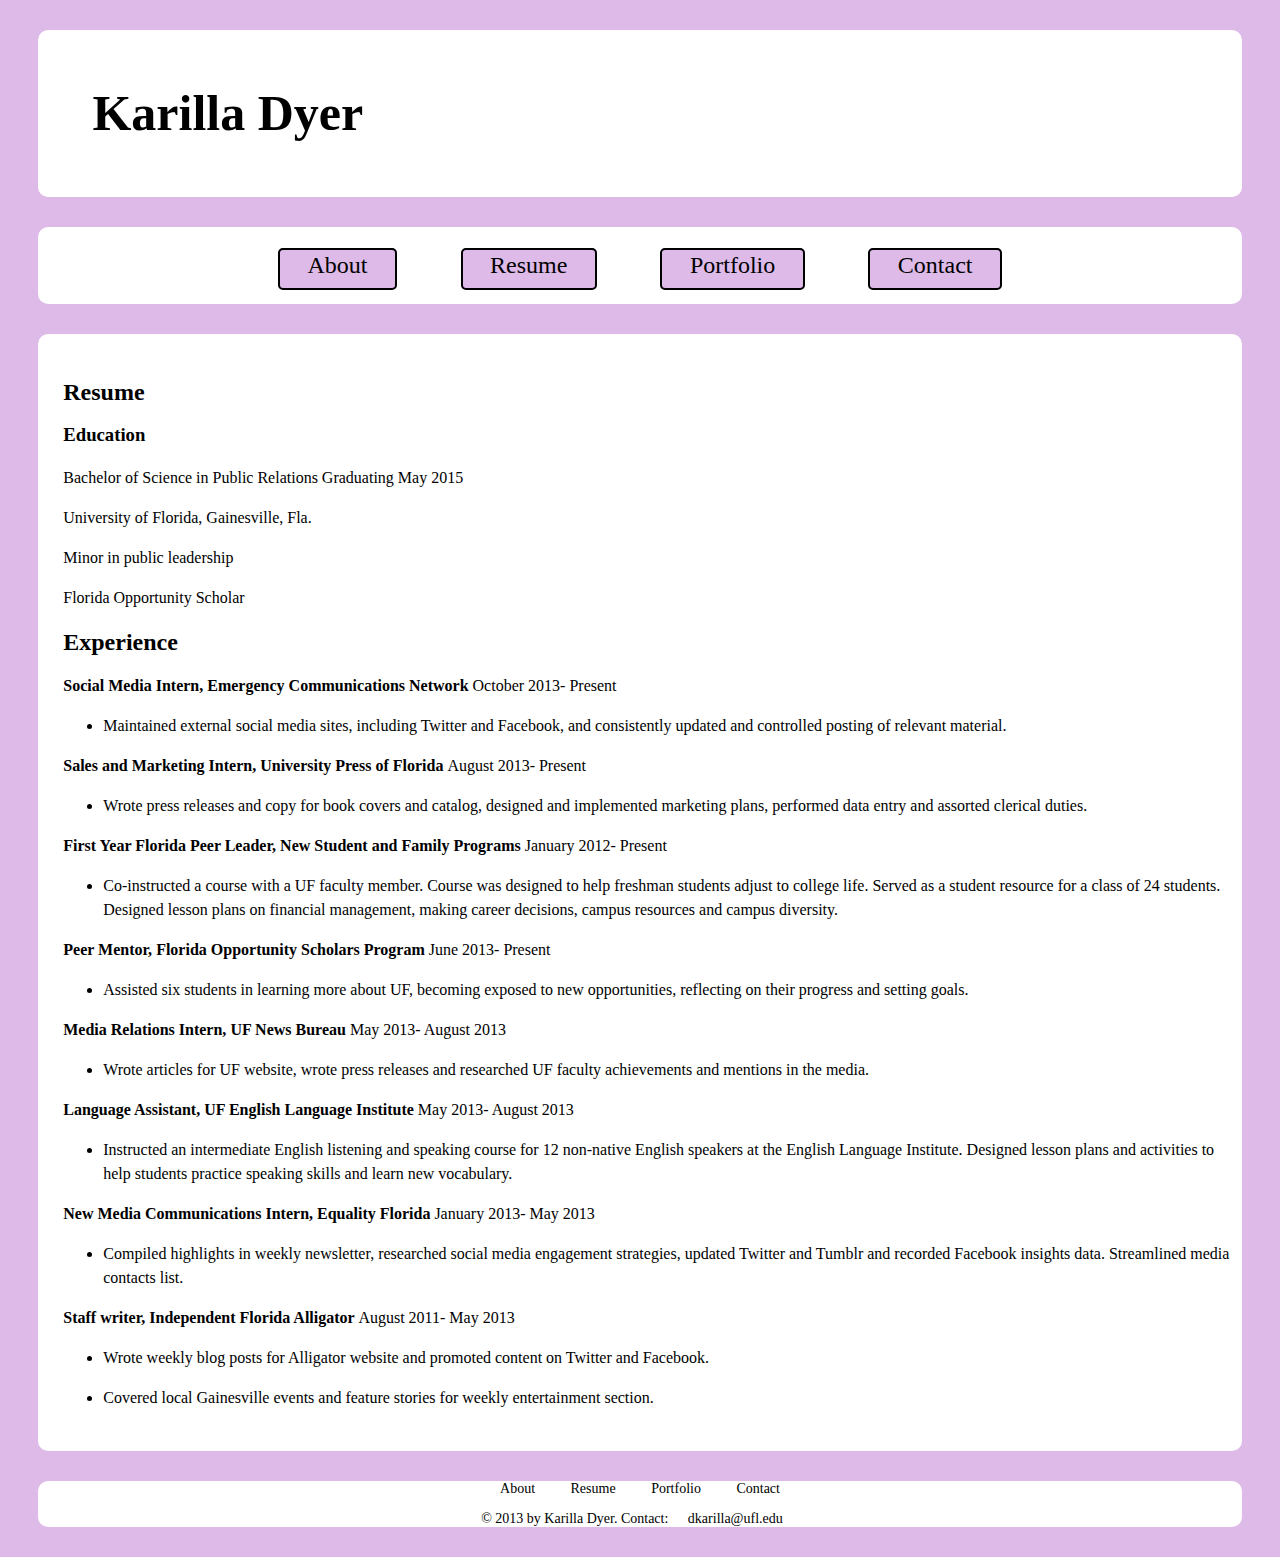
<file: resume.html>
<!DOCTYPE html>
<html>
    <head>
        <title>Karilla Dyer</title>
        <meta charset="utf-8" />
        <link rel="stylesheet" href="css/resume.css"/>
    </head>
<body>
        <header> <h1>Karilla Dyer</h1>
        </header>
         <nav>
            <span><a href= "index.html">About</a></span>
            <span><a href= "resume.html"> Resume</a></span>
           <span><a href= "portfolio.html">Portfolio</a></span>
            <span><a href= "contact.html"> Contact</a></span>
    
        </nav>
        
        <article>

<h2>Resume</h2>
<h3>Education</h3>

<p>Bachelor of Science in Public Relations   Graduating May 2015</p>
<p>University of Florida, Gainesville, Fla.</p>
<p>Minor in public leadership</p>
<p>Florida Opportunity Scholar</p> 

<h2>Experience</h2>


<p><strong>Social Media Intern, <a href="http://ecnetwork.com/" target="_blank"> Emergency Communications Network</a>
 </strong> October 2013- Present</p>
  
	<ul><li>Maintained external social media sites, including Twitter and Facebook, and consistently updated and controlled posting of relevant material.</li></ul>

<p><strong>Sales and Marketing Intern, <a href="http://upf.com/" target="_blank"> University Press of Florida</a> </strong> August 2013- Present</p>
 
	<ul><li>Wrote press releases and copy for book covers and catalog, designed and implemented marketing plans, performed data entry and assorted clerical duties.</li></ul>

<p><strong>First Year Florida Peer Leader, <a href="https://www.dso.ufl.edu/nsfp" target="_blank"> New Student and Family Programs</a> </strong> January 2012- Present</p>
            
	<ul><li>Co-instructed a course with a UF faculty member. Course was designed to help freshman students adjust to college life. Served as a student resource for a class of 24 students. Designed lesson plans on financial management, making career decisions, campus resources and campus diversity.</li></ul>

<p><strong>Peer Mentor, <a href="http://fos.ufsa.ufl.edu/" target="_blank"> Florida Opportunity Scholars Program</a>
</strong>                                 June 2013- Present</p>
   
	 <ul><li>Assisted six students in learning more about UF, becoming exposed to new opportunities, reflecting on their progress and setting goals. </li></ul> 

<p><strong>Media Relations Intern,<a href="http://www.urel.ufl.edu/media-relations/" target="_blank"> UF News Bureau</a>
 </strong>May 2013- August 2013</p>

      <ul><li>Wrote articles for UF website, wrote press releases and researched UF faculty achievements and mentions in the media.</li></ul>

<p><strong>Language Assistant,<a href="http://www.eli.ufl.edu/" target="_blank"> UF English Language Institute </a></strong>                                   May 2013- August 2013</p>
    
	<ul><li>Instructed an intermediate English listening and speaking course for 12 non-native English speakers at the English Language Institute. Designed lesson plans and activities to help students practice speaking skills and learn new vocabulary.</li></ul>

<p><strong>New Media Communications Intern, <a href="http://eqfl.org/" target="_blank"> Equality Florida</a>
</strong>	          January 2013- May 2013</p>
    
	<ul><li>Compiled highlights in weekly newsletter, researched social media engagement strategies, updated Twitter and Tumblr and recorded Facebook insights data. Streamlined media contacts list.</li></ul>

<p><strong>Staff writer, <a href="http://www.alligator.org/" target="_blank"> Independent Florida Alligator</a>
</strong>			            August 2011- May 2013</p>
  
	<ul><li>Wrote weekly blog posts for Alligator website and promoted content on Twitter and Facebook. </li></ul>
    
	<ul><li>Covered local Gainesville events and feature stories for weekly entertainment section.</li></ul>
    
</article>
            
        <footer>
            <a href= "index.html">About</a>
            <a href= "resume.html"> Resume</a>
            <a href= "portfolio.html">Portfolio</a>
            <a href= "contact.html"> Contact</a>
            <p class="footer">&copy; 2013 by Karilla Dyer. 
Contact: <a href="mailto:dkarilla@ufl.edu">dkarilla@ufl.edu</a></p>
        </footer>
    </body>
</html>
</file>
<file: css/index.css>
body {
    background: #DDBAE8;
    font-family:"Palatino Linotype", "Book Antiqua", Palatino, serif;
    
}

/* LAYOUT and FONT RULES */



h1 {
    margin: 30px;
    padding: 1%;
}

header {
    padding: 1%;
    background: #fff;
    margin: 20px;
    font-size: 25px;
    border-radius: 10px;
}
nav {
    background: #fff;
    text-decoration:none;
    padding: 2%;
    margin: 20px;
    font-size: 14px;
    border-radius: 10px;
    text-align:center;
   
}

nav span { 
    border-radius: 5px;
    background:#DDBAE8;
    border: 2px solid #000;
    margin:inherit;
    width:inherit;
    padding: 1%;
    
     
}



article {
    padding: 2%;
    padding-bottom:10%;
    background:#fff;
    margin: 20px;
    font-size: 16px;
    border-radius: 10px;
    line-height: 24px;
}

.social {
    float: left;

    
}


/* Images */

img {
    float: right;
    margin: 10px;
    
}

.pic {
    float:left;
}

/*Video*/

.embed {
    float: right;
    margin-left: 10px;
}


footer { 
    background: #fff;
    margin: 20px;
    font-size: 14px;
    text-align: center;
    border-radius: 10px;
}



/* LINK RULES */

nav a:link, nav a:visited {
    font-family:"Palatino Linotype", "Book Antiqua", Palatino, serif;
    font-size:24px;
    font-weight:400;
    padding:0 16px;
    color:#000;
    text-decoration:none;
}
nav a:hover, nav a:active {
    color:#DDBAE8;
    text-decoration:underline;
}

article a:link {
    color: #000;
    text-decoration:underline;
}


article a:visited {
    color:#000;
    text-decoration:underline;
}

article a:hover, article a:active {
    color:#DDBAE8;
    text-decoration:none;
}
    
 


footer a:link, nav a:visited {
    font-family:"Palatino Linotype", "Book Antiqua", Palatino, serif;
    font-size:14px;
    font-weight:400;
    padding:0 16px;
    color:#000;
    text-decoration:none;
}
footer a:hover, nav a:active {
    color:#DDBAE8;
    text-decoration:underline;
}

@media screen and (max-width:600px) {
    body {
        padding: 5%;
    }
    h1,h2 {
        text-align: center;
    }
    nav {
        text-align:center;
       
    }
    p {
        clear: left;
        margin-left: 0;
        width: 100%;
         
    }
    img {
        width: 100%;
       
    }
    
    .embed {
        
    }
        
    .social {
        width: 100%;
    }
    
    .social img {
        width: 25%;
    }
    
    header, nav, article, footer {
        border-radius: 0;
        margin: 0 20px 0 20px;
    }
    
    header {
         border-radius: 10px 10px 0 0;   
    }
    
    footer {
        text-align:center;
        border-radius: 0 0 10px 10px;
    }
}
</file>
<file: css/contact.css>
body {
    background: #DDBAE8;
    font-family:"Palatino Linotype", "Book Antiqua", "Palatino", serif;
}

h1 {
    margin: 30px;
    padding: 1%;
}

header {
    padding: 1%;
    background: #fff;
    margin: 30px;
    font-size: 25px;
    border-radius: 10px;
}
nav {
    background: #fff;
    text-decoration:none;
    padding: 2%;
    margin: 30px;
    font-size: 14px;
    border-radius: 10px;
    text-align:center;
   
}

nav span { 
    border-radius: 5px;
    background:#DDBAE8;
    border: 2px solid #000;
    margin:inherit;
    height:inherit;
    width:inherit;
    padding: 1%;
    
     
}
article {
    background:#fff;
    border-radius: 10px;
    padding-bottom: 1%;
    padding-top: 2%;
    padding-left: 2%;
    margin: 30px;
    font-size: 16px;
    line-height: 24px;
}
footer {
    background: #fff;
    margin: 30px;
    font-size: 14px;
    text-align: center;
    border-radius: 10px;
}

/* LINK RULES */

nav a:link, nav a:visited {
    font-family:"Palatino Linotype", "Book Antiqua", "Palatino", serif;
    font-size:24px;
    font-weight:400;
    padding:0 16px;
    color:#000;
    text-decoration:none;
}
nav a:hover, nav a:active {
    color:#DDBAE8;
    text-decoration:underline;
}
article a:link, article a:visited {
    color:#000;
    text-decoration:none;
}
article a:hover, article a:active {
    color:#DDBAE8;
    text-decoration:underline;
}
footer a:link, nav a:visited {
    font-family:"Palatino Linotype", "Book Antiqua", Palatino, serif;
    font-size:14px;
    font-weight:400;
    padding:0 16px;
    color:#000;
    text-decoration:none;
}
footer a:hover, nav a:active {
    color:#DDBAE8;
    text-decoration:underline;
}

@media screen and (max-width:600px) {
    body {
        padding: 5%;
    }
    h1,h2 {
        text-align: center;
    }
 nav {
        text-align:center;
    }
   p {
        clear: left;
        margin-left: 0;
        width: 100%;
         
    }
}
</file>
<file: css/portfolio.css>
body {
    background: #DDBAE8;
    font-family:"Palatino Linotype", "Book Antiqua", Palatino, serif;
    
}

/* LAYOUT and FONT RULES */

h1 {
    margin: 30px;
    padding: 1%;
}

header {
    padding: 1%;
    background: #fff;
    margin: 30px;
    font-size: 25px;
    border-radius: 10px;
}
nav {
    background: #fff;
    text-decoration:none;
    padding: 2%;
    margin: 30px;
    font-size: 14px;
    border-radius: 10px;
    text-align:center;
   
}

nav span { 
    border-radius: 5px;
    background:#DDBAE8;
    border: 2px solid #000;
    margin:inherit;
    height:inherit;
    width:inherit;
    padding: 1%;
    
     
}
    
article {
    background:#fff;
    padding-bottom: 2%;
    padding-top: 2%;
    padding-left: 2%;
    margin: 30px;;
    font-size: 16px;
    border-radius: 10px;
    line-height: 24px;
}
footer {
    background: #fff;
    margin: 30px;
    font-size: 14px;
    text-align: center;
    border-radius: 10px;
}

/* LINK RULES */

nav a:link, nav a:visited {
    font-family:"Palatino Linotype", "Book Antiqua", Palatino, serif;
    font-size:24px;
    font-weight:400;
    padding:0 16px;
    color:#000;
    text-decoration:none;
}
nav a:hover, nav a:active {
    color:#DDBAE8;
    text-decoration:underline;
}
article a:link, article a:visited {
    color:#000;
    text-decoration:none;
}
article a:hover, article a:active {
    color:#DDBAE8;
    text-decoration:underline;
}
footer a:link, nav a:visited {
    font-family:"Palatino Linotype", "Book Antiqua", Palatino, serif;
    font-size:14px;
    font-weight:400;
    padding:0 16px;
    color:#000;
    text-decoration:none;
}
footer a:hover, nav a:active {
    color:#DDBAE8;
    text-decoration:underline;
}

@media screen and (max-width:600px) {
    body {
        padding: 5%;
    }
    h1,h2 {
        text-align: center;
    }
 nav {
        text-align:center;
    }
   p {
        clear: left;
        margin-left: 0;
        width: 100%;
         
    }
}
</file>
<file: css/resume.css>
body {
    background: #DDBAE8;
    font-family:"Palatino Linotype", "Book Antiqua", Palatino, serif;
}

/* LAYOUT and TEXT RULES */

h1 {
    margin: 30px;
    padding: 1%;
}

header {
    padding: 1%;
    background: #fff;
    margin: 30px;
    font-size: 25px;
    border-radius: 10px;
}
nav {
    background: #fff;
    text-decoration:none;
    padding: 2%;
    margin: 30px;
    font-size: 14px;
    border-radius: 10px;
    text-align:center;
   
}

nav span { 
    border-radius: 5px;
    background:#DDBAE8;
    border: 2px solid #000;
    margin:inherit;
    height:inherit;
    width:inherit;
    padding: 1%;
    
     
}
article {
    background:#fff;
    padding-bottom: 2%;
    padding-top: 2%;
    padding-left: 2%;
    margin: 30px;
    font-size: 16px;
    border-radius: 10px;
    line-height: 24px;
}
footer {
    background: #fff;
    margin: 30px;
    font-size: 14px;
    text-align: center;
    border-radius: 10px;
    
}

/* LINK RULES */

nav a:link, nav a:visited {
    font-family:"Palatino Linotype", "Book Antiqua", Palatino, serif;
    font-size:24px;
    font-weight:400;
    padding:0 16px;
    color:#000;
    text-decoration:none;
}
nav a:hover, nav a:active {
    color:#DDBAE8;
    text-decoration:underline;
}
article a:link, article a:visited {
    color:#000;
    text-decoration:none;
}
article a:hover, article a:active {
    color:#DDBAE8;
    text-decoration:underline;
    
}

footer a:link, nav a:visited {
    font-family:"Palatino Linotype", "Book Antiqua", Palatino, serif;
    font-size:14px;
    font-weight:400;
    padding:0 16px;
    color:#000;
    text-decoration:none;
}
footer a:hover, nav a:active {
    color:#DDBAE8;
    text-decoration:underline;
    
}

@media screen and (max-width:600px) {
    body {
        padding: 5%;
    }
    h1,h2 {
        text-align: center;
    }
 nav {
        text-align:center;
    }
   p {
        clear: left;
        margin-left: 0;
        width: 100%;
         
    }
}
</file>
